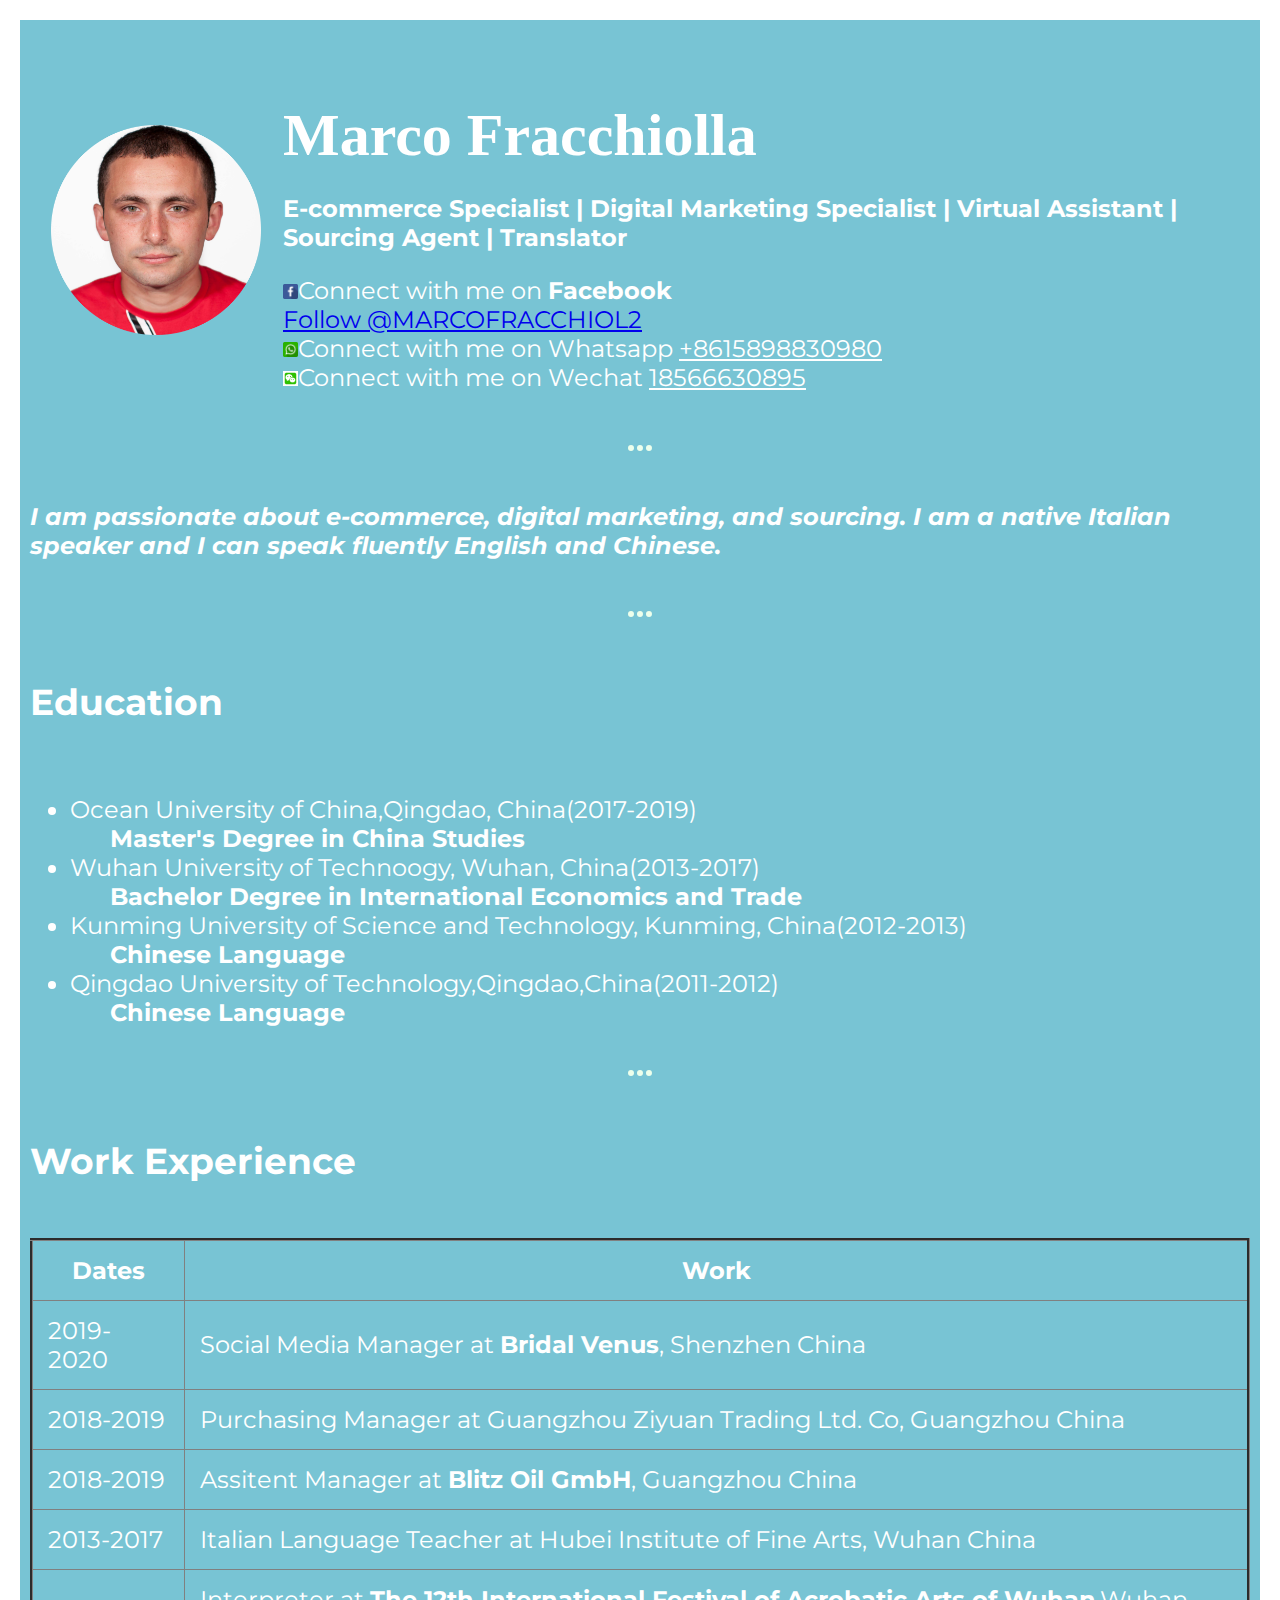
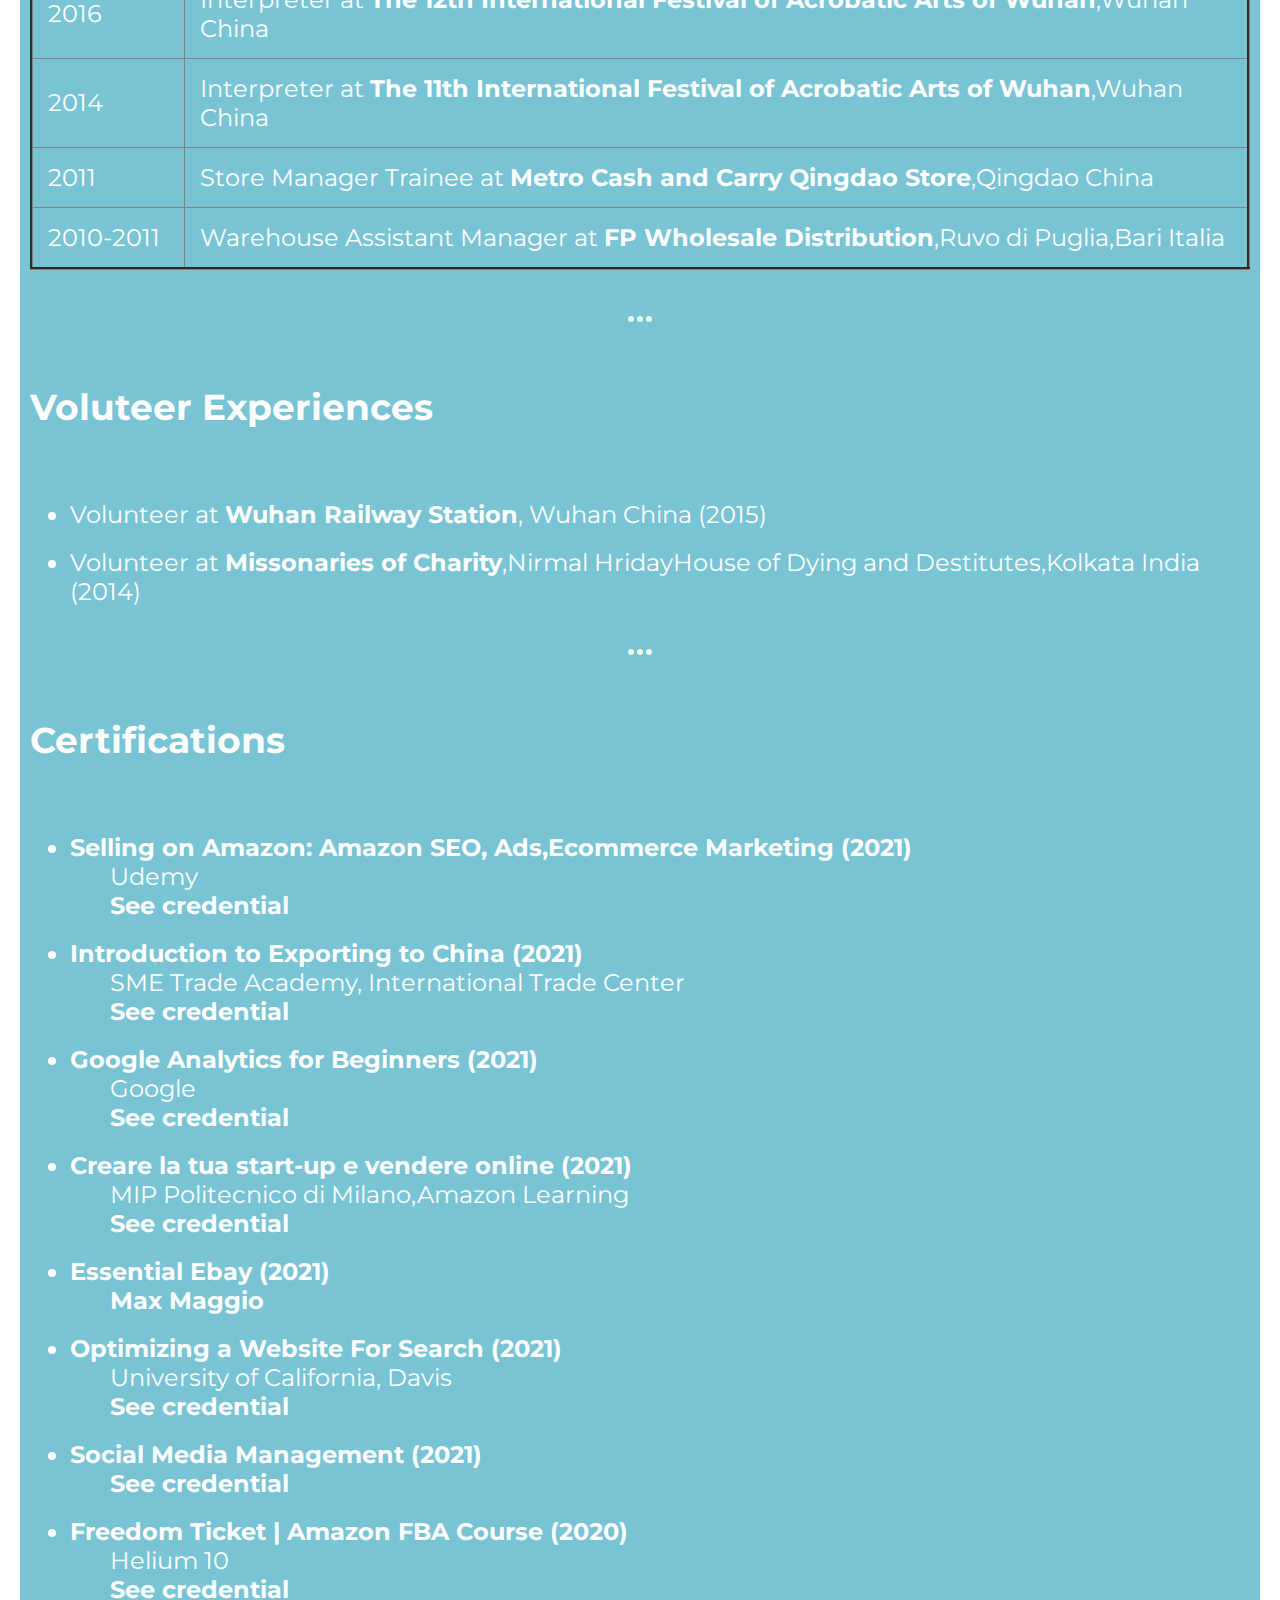
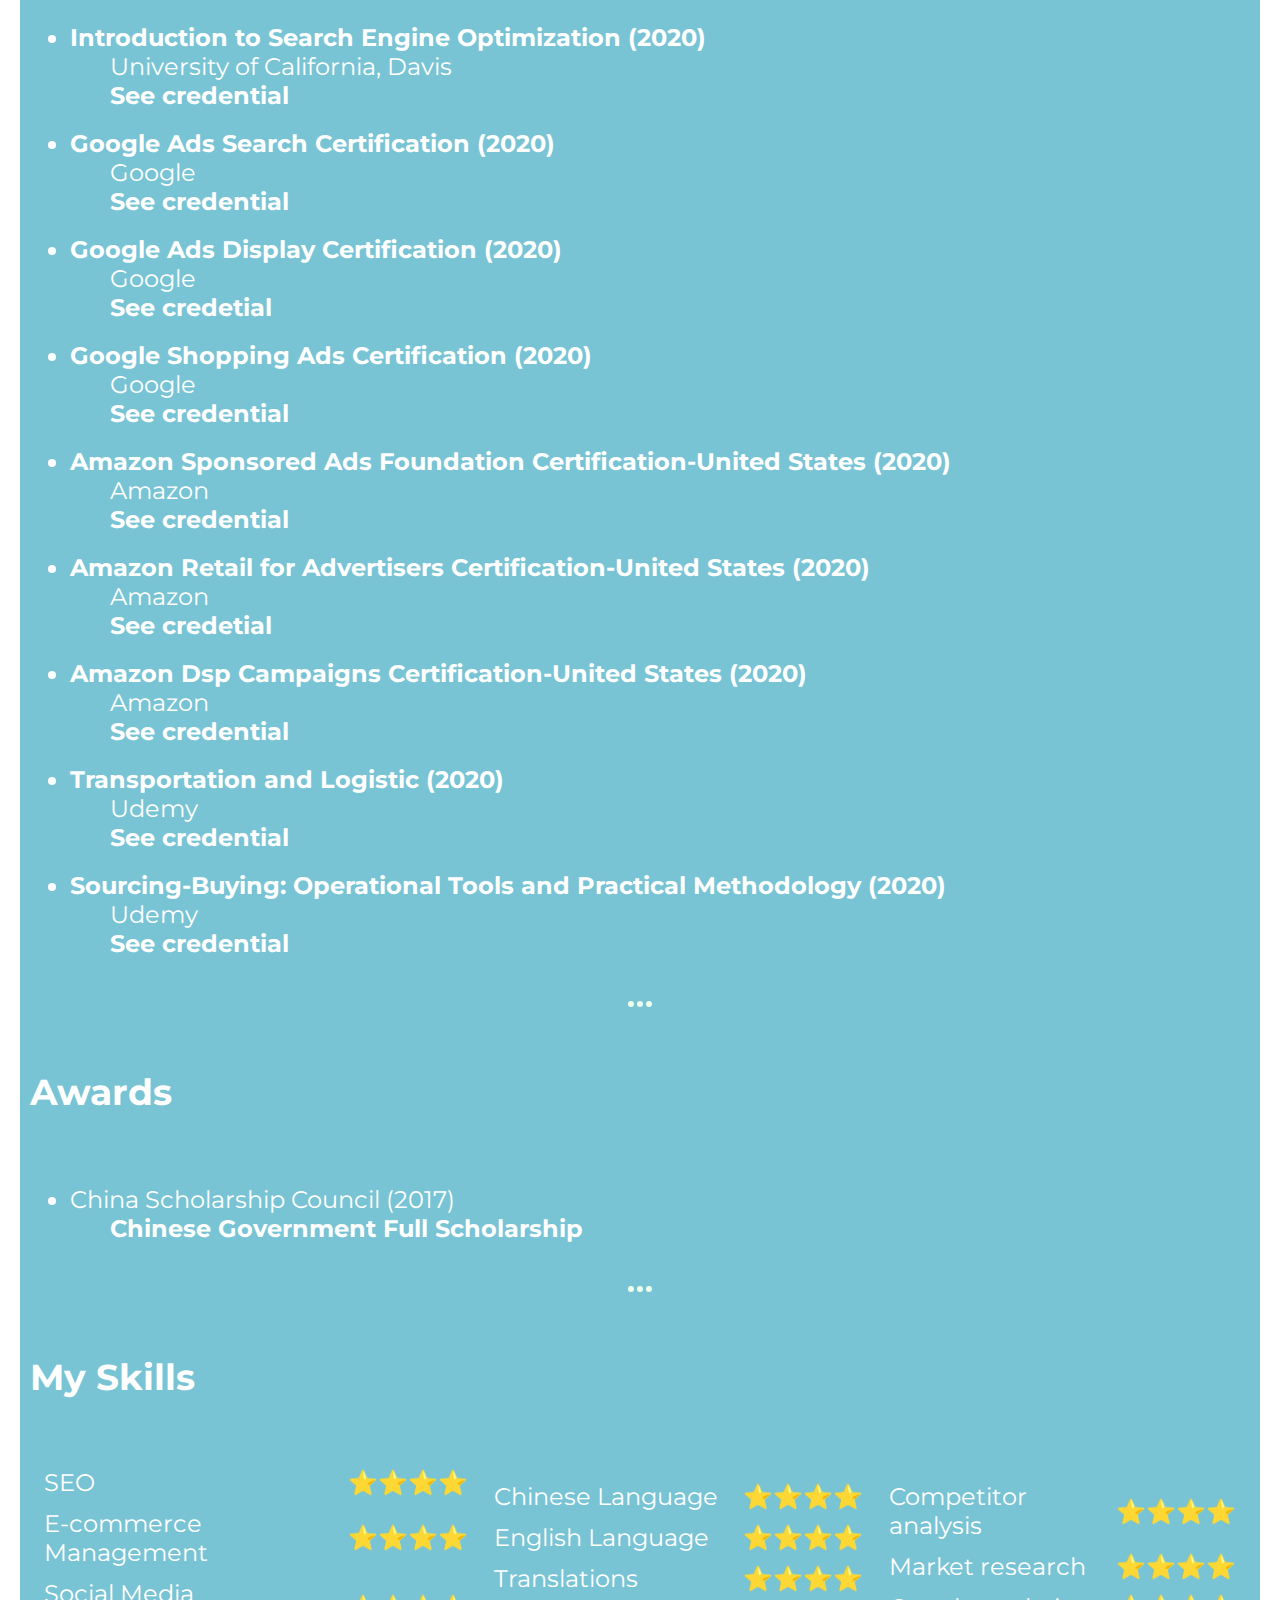
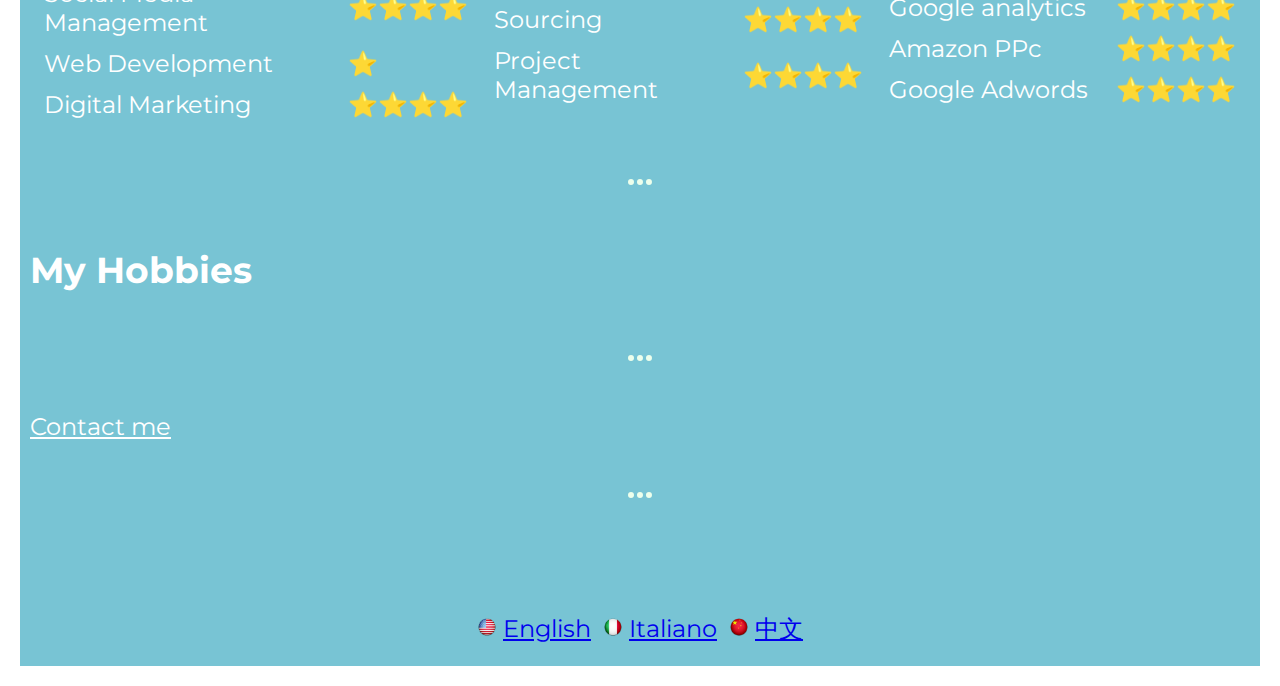
<file: index.html>
<!DOCTYPE html>
<html lang="en" dir="ltr">
<head>
  <meta charset="utf-8">
  <title>Marco's Personal site</title>
    <link rel="shortcut icon" href="favicon.ico?">
  <link rel="stylesheet" href="css/styles.css">
  <link rel="preconnect" href="https://fonts.gstatic.com">
<link href="https://fonts.googleapis.com/css2?family=Montserrat:wght@300&display=swap" rel="stylesheet">
  </head>

<body>
    <div>
    <table cellspacing="20">
      <td><img src="images/marco.png" width="210" height="210" alt="marco personal picture"></td>
      <td>
        <h2><a class="decoration" href="https://www.linkedin.com/in/marcofracchiolla/">Marco Fracchiolla</a><br>
        </h2>
        <p class="name"><strong>E-commerce Specialist | Digital Marketing Specialist | Virtual Assistant | Sourcing Agent | Translator</strong></p>
        <p>
          <img src="images/facebook.webp" width="15" height="15" alt="facebook icon">Connect with me on <a class="decoration" href="https://www.facebook.com/marco.fracchiolla.9"><strong>Facebook</strong> </a><br>
          <a href="https://twitter.com/MARCOFRACCHIOL2?ref_src=twsrc%5Etfw" class="twitter-follow-button" data-show-count="false">Follow @MARCOFRACCHIOL2</a>
          <script async src="https://platform.twitter.com/widgets.js" charset="utf-8"></script><br>
          <img src="images/whatsapp.webp" width="15" height="15" alt="whatsapp icon">Connect with me on Whatsapp <span>+8615898830980</span><br>
          <img src="images/wechat icon.jpg" width="15" height="15" alt="wechat icon">Connect with me on Wechat <span>18566630895</span>
        </p>
      </td>
    </table>
    <hr><br>
    <p class="style"><strong>I am passionate about e-commerce, digital marketing, and sourcing. I am a native Italian speaker and I can speak fluently English and Chinese.</strong></p><br>
    <hr><br>

    <h3>Education</h3><br>
    <ul>
      <li><a class="decoration"  href="http://eweb.ouc.edu.cn/"> Ocean University of China,</a>Qingdao, China(2017-2019)</li>
      <ol class="bold" type="i">
        Master's Degree in China Studies
      </ol>
      <li><a class="decoration"  href="http://english.whut.edu.cn/">Wuhan University of Technoogy,</a> Wuhan, China(2013-2017)</li>
      <ol class="bold" type="i">
        Bachelor Degree in International Economics and Trade
      </ol>
      <li><a class="decoration"  href="https://www.kmust.edu.cn/">Kunming University of Science and Technology,</a> Kunming, China(2012-2013)</li>
      <ol class="bold" type="i">
        Chinese Language
      </ol>
      <li><a class="decoration" href="https://www.qtech.edu.cn">Qingdao University of Technology,</a>Qingdao,China(2011-2012)</li>
      <ol class="bold" type="i">
        Chinese Language
      </ol>
    </ul><br>
    <hr><br>
    <h3>Work Experience</h3><br>
    <table class="table1" border="3" cellpadding="15">
      <thead>
        <tr>
          <th>Dates</th>
          <th>Work</th>
        </tr>
      </thead>
      <tbody>
        <tr>
          <td>2019-2020</td>
          <td>Social Media Manager at <a class="decoration"  href="https://www.bridalvenus.com/"><strong>Bridal Venus</strong>,</a> Shenzhen China</td>
        </tr>
        <tr>
          <td>2018-2019</td>
          <td>Purchasing Manager at Guangzhou Ziyuan Trading Ltd. Co, Guangzhou China</td>
        </tr>
        <tr>
          <td>2018-2019</td>
          <td>Assitent Manager at <a class="decoration" href="https://www.blitzoil.com/"><strong>Blitz Oil GmbH</strong>,</a> Guangzhou China</td>
        </tr>
        <tr>
          <td>2013-2017</td>
          <td>Italian Language Teacher at Hubei Institute of Fine Arts, Wuhan China</td>
        </tr>
        <tr>
          <td>2016</td>
          <td>Interpreter at <a class="decoration" href="http://en.hubei.gov.cn/special/HubeifromYangtzerivertotheworld/aclosetie/internationalexchanges/sports/201807/t20180705_1418096.shtml"><strong>The 12th International Festival of Acrobatic Arts of Wuhan</strong>,</a>Wuhan China
          </td>
        </tr>
        <tr>
          <td>2014</td>
          <td>Interpreter at <a class="decoration"  href="http://en.hubei.gov.cn/news/newslist/201410/t20141028_550796.shtml"><strong>The 11th International Festival of Acrobatic Arts of Wuhan</strong>,</a>Wuhan China</td>
        </tr>
        <tr>
          <td>2011</td>
          <td>Store Manager Trainee at <a class="decoration"  href="https://www.metro.cn/en/stores/qingdao-sifang"><strong>Metro Cash and Carry Qingdao Store</strong>,</a>Qingdao China</td>
        </tr>
        <tr>
          <td>2010-2011</td>
          <td>Warehouse Assistant Manager at <a class="decoration"  href="http://www.fpellicani.it/Pellicani/"><strong>FP Wholesale Distribution</strong>,</a>Ruvo di Puglia,Bari Italia</td>
        </tr>
    </table>
    <br>
    <br>
    <hr>
    <br>
    <h3>Voluteer Experiences</h3><br>
    <ul>
      <li>Volunteer at <strong>Wuhan Railway Station</strong>, Wuhan China (2015)</li><br>
      <li>Volunteer at <a class="decoration" href="https://www.motherteresa.org/missionaries-of-charity.html"><strong>Missonaries of Charity</strong>,</a><a class="decoration"  href="https://en.wikipedia.org/wiki/Kalighat_Home_for_the_Dying">Nirmal HridayHouse of Dying and
          Destitutes,</strong></a>Kolkata India (2014)</li>
    </ul><br>
    <hr><br>
    <h3>Certifications</h3><br>
    <ul>
      <li class="bold">Selling on Amazon: Amazon SEO, Ads,Ecommerce Marketing (2021)</li>
      <ol type="i">
        Udemy<br>
        <a class="decoration"  href="https://www.udemy.com/certificate/UC-5e866c0d-bd4d-4ea2-a640-72e95ecf8976/"><strong>See credential</strong></a>
      </ol><br>
      <li class="bold">Introduction to Exporting to China (2021)</li>
      <ol type="i">
        SME Trade Academy, International Trade Center <br>
        <a class="decoration" href="https://learning.intracen.org/blocks/itccertificates/list.php?download=local&issue=104741&sesskey=Bfw5by8dSB&contextid=111256"><strong>See credential</strong></a>
      </ol><br>
      <li class="bold">Google Analytics for Beginners (2021)</li>
      <ol type="i">Google<br>
        <a class="decoration" href="https://www.linkedin.com/sharing/share-offsite/?url=https%3A%2F%2Fanalytics.google.com%2Fanalytics%2Facademy%2Fcertificate%2Fjynjena2RmSV6KJFFkZT0w"><strong>See credential</strong></a>
      </ol><br>
      <li class="bold">Creare la tua start-up e vendere online (2021)</li>
      <ol type="i">
        <a class="decoration" href="https://www.som.polimi.it/la-scuola/chi-siamo/mip-graduate-school-of-business/">MIP Politecnico di Milano,</a><a class="decoration" href="https://services.amazon.it/accelera-con-amazon.html">Amazon Learning</a><br>
        <a class="decoration"  href="https://www.amazonlearning.ie.edu/gwc/certificate_download/X5GhxWwjmE"><strong>See credential</strong></a>
      </ol><br>
      <li class="bold">Essential Ebay (2021)</li>
      <ol type="i">
        <a class="decoration"  href="https://lab-bergamo.com/amember/product/corso-essential-ebay"><strong>Max Maggio</strong></a>
      </ol><br>
      <li class="bold">Optimizing a Website For Search (2021)</li>
      <ol type="i">
        University of California, Davis <br>
        <a class="decoration"  href="https://www.coursera.org/account/accomplishments/certificate/9MK648NJ3V4C"><strong>See credential</strong></a>
      </ol><br>
      <li class="bold">Social Media Management (2021)</li>
      <ol type="i">
         <a class="decoration"  href="https://www.coursera.org/account/accomplishments/certificate/MCNLCHPXBSFE"><strong>See credential</strong></a>
      </ol><br>
      <li class="bold">Freedom Ticket | Amazon FBA Course (2020)</li>
      <ol type="i">
        <a class="decoration"  href="https://www.helium10.com/">Helium 10</a><br>
        <a class="decoration"  href="https://www.credential.net/80880222-ddb8-4565-9d61-1123c7dfd679"><strong>See credential</strong></a>
      </ol><br>
      <li class="bold">Introduction to Search Engine Optimization (2020)</li>
      <ol type="i">
        University of California, Davis<br>
        <a class="decoration"  href="https://www.coursera.org/account/accomplishments/verify/CS29BLFF6G5A"><strong>See credential</strong></a>
      </ol><br>
      <li class="bold">Google Ads Search Certification (2020)</li>
      <ol type="i">
        Google <br>
        <a class="decoration"  href="https://skillshop.exceedlms.com/student/award/62435351"><strong>See credential</strong></a>
      </ol><br>
      <li class="bold">Google Ads Display Certification (2020)</li>
      <ol type="i">
        Google <br>
        <a class="decoration"  href="https://skillshop.exceedlms.com/student/award/62354100?referer=https%3A%2F%2Fskillshop.exceedlms.com%2Fstudent%2Fpath%2F18061%2Factivity%2F25103"><strong>See credetial</strong></a><br>
      </ol><br>
      <li class="bold">Google Shopping Ads Certification (2020)</li>
      <ol type="i">
        Google <br>
        <a class="decoration"  href="https://skillshop.exceedlms.com/student/award/63798653?referer=https%3A%2F%2Fskillshop.exceedlms.com%2Fstudent%2Fpath%2F18287%2Factivity%2F25881%3Fconfirm_disclaimer%3Dtrue%26id%3D18215"><strong>See credential</strong></a>
      </ol><br>
      <li class="bold">Amazon Sponsored Ads Foundation Certification-United States (2020)</li>
      <ol type="i">
        Amazon <br>
        <a class="decoration"  href="https://learningconsole.amazonadvertising.com/student/award/615896?referer=https%3A%2F%2Flearningconsole.amazonadvertising.com%2Fstudent%2Fpath%2F1535%2Factivity%2F1544%3Fconfirm_disclaimer%3Dtrue%26id%3D1536"><strong>See credential</strong></a>
      </ol><br>
      <li class="bold">Amazon Retail for Advertisers Certification-United States (2020)</li>
      <ol type="i">
        Amazon <br>
        <a class="decoration" href="https://learningconsole.amazonadvertising.com/student/award/615915?referer=https%3A%2F%2Flearningconsole.amazonadvertising.com%2Fstudent%2Fpath%2F1523%2Factivity%2F1492%3Fconfirm_disclaimer%3Dtrue%26id%3D1526"><strong>See credetial</strong></a>
      </ol><br>
      <li class="bold">Amazon Dsp Campaigns Certification-United States (2020)</li>
      <ol type="i">
        Amazon <br>
        <a class="decoration"  href="https://learningconsole.amazonadvertising.com/student/award/618527?referer=https%3A%2F%2Flearningconsole.amazonadvertising.com%2Fstudent%2Fpath%2F1532%2Factivity%2F1532%3Fconfirm_disclaimer%3Dtrue%26id%3D1534"><strong>See credential</strong></a>
      </ol><br>
      <li class="bold">Transportation and Logistic (2020)</li>
      <ol type="i">
        Udemy <br>
        <a class="decoration"  href="https://www.udemy.com/certificate/UC-3b5ac90c-547f-48ec-8812-6cfb21bff811/"><strong>See credential</strong></a>
      </ol><br>
      <li class="bold">Sourcing-Buying: Operational Tools and Practical Methodology (2020)</li>
      <ol type="i">
        Udemy <br>
        <a class="decoration"  href="https://www.udemy.com/certificate/UC-02016c89-0830-451f-bb23-9c3d86291e77/"><strong>See credential</strong></a>
      </ol>
    </ul><br>
    <hr><br>
    <h3>Awards</h3><br>
    <ul>
      <li> China Scholarship Council (2017)</li>
      <ol type="i">
        <a class="decoration"  href="https://www.csc.edu.cn/"><strong>Chinese Government Full Scholarship</strong></a>
      </ol>
    </ul><br>
    <hr><br>
    <h3>My Skills</h3><br>
    <table>
      <tr>
        <td>
          <table cellspacing="10">
            <tr>
              <td>SEO</td>
              <td>⭐⭐⭐⭐</td>
            </tr>
            <tr>
              <td>E-commerce Management</td>
              <td>⭐⭐⭐⭐</td>
            </tr>
            <tr>
              <td>Social Media Management</td>
              <td>⭐⭐⭐⭐ </td>
            </tr>
            <tr>
              <td>Web Development</td>
              <td>⭐</td>
            </tr>
            <tr>
              <td>Digital Marketing</td>
              <td>⭐⭐⭐⭐</td>
            </tr>
          </table>
        </td>
        <td>
          <table cellspacing="10">
            <tr>
              <td>Chinese Language</td>
              <td>⭐⭐⭐⭐</td>
            </tr>
            <tr>
              <td>English Language</td>
              <td>⭐⭐⭐⭐</td>
            </tr>
            <tr>
              <td>Translations</td>
              <td>⭐⭐⭐⭐ </td>
            </tr>
            <tr>
              <td>Sourcing</td>
              <td>⭐⭐⭐⭐</td>
            </tr>
            <tr>
              <td>Project Management</td>
              <td>⭐⭐⭐⭐</td>
            </tr>
          </table>
        </td>
        <td>
          <table cellspacing="10">
            <tr>
              <td>Competitor analysis</td>
              <td>⭐⭐⭐⭐</td>
            </tr>
            <tr>
              <td>Market research</td>
              <td>⭐⭐⭐⭐</td>
            </tr>
            <tr>
              <td>Google analytics</td>
              <td>⭐⭐⭐⭐ </td>
            </tr>
            <tr>
              <td>Amazon PPc</td>
              <td>⭐⭐⭐⭐</td>
            </tr>
            <tr>
              <td>Google Adwords</td>
              <td>⭐⭐⭐⭐</td>
            </tr>
          </table>
        </td>
      </tr>
    </table>
    <br>
    <br>
    <hr><br>
    <h3><a class="decoration"  href="hobbies.html">My Hobbies<a href="hobbies.html"></h3>
    <br>
    <hr>
    <br>
    <p id="contact"> <a class="color"  href="ContactMe.html">Contact me</a></p>
    <br>
    <hr><br>
    <p><br>
      <center>
        <table cellspacing="10">
          <tr>
            <td> <img src="images/usa.flag.icon.png" width="20" height="20" alt="usa flag icon"> <a href="index.html">English</a></td>
            <td> <img src="images/italy.flag.png" width="20" height="20" alt="italian flag icon"> <a href="italian.html">Italiano</a></td>
            <td> <img src="images/china.flag.png" width="20" height="20" alt="chinese flag icon"> <a href="chinese.html">中文</a></td>
          </tr>
        </table>

      </center>
  </div>
</body>



</html>
</file>
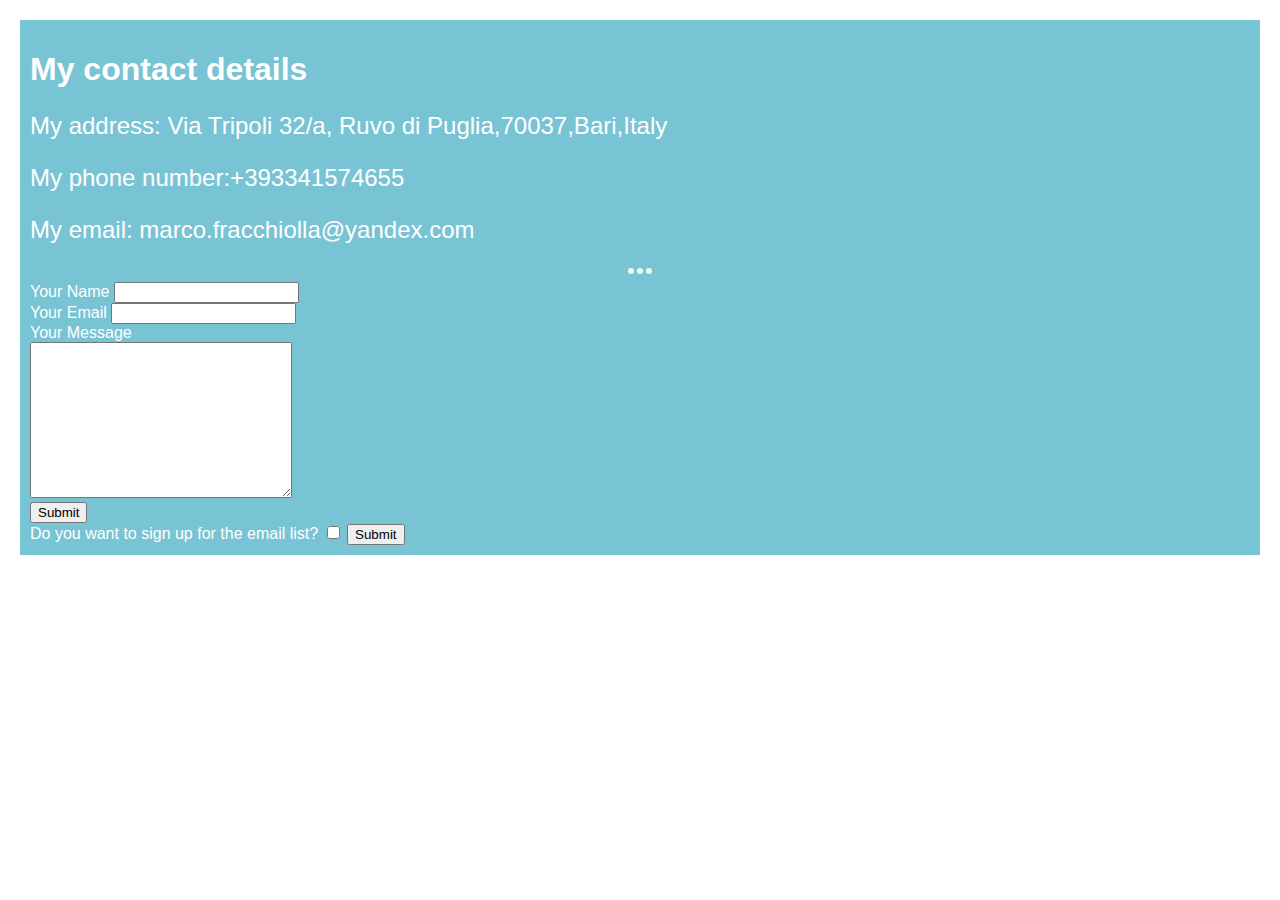
<file: ContactMe.html>
<!DOCTYPE html>
<html lang="en" dir="ltr">
  <head>
    <meta charset="utf-8">
    <title>Contact Me</title>
      <link rel="icon" href="favicon.ico">
        <link rel="stylesheet" href="css/styles.css">
  </head>
  <body>
    <div>
  <h1>My contact details</h1>
    <p>My address: Via Tripoli 32/a, Ruvo di Puglia,70037,Bari,Italy</p>
    <p>My phone number:+393341574655</p>
    <p>My email: marco.fracchiolla@yandex.com</p>
<hr>
    <form class="" action="mailto:marco.fracchiolla@yandex.com" method="post" enctype="text/plain">
      <label for="">Your Name</label>
      <input type="text" name="Your Name" value=""><br>
      <label for="">Your Email</label>
      <input type="email" name="Your Email" value=""><br>
      <label>Your Message</label><br>
      <textarea name="Your message" rows="10" cols="30"></textarea><br>
      <input type="submit" name=""><br>
                <label for="">Do you want to sign up for the email list?</label>
      <input type="checkbox" name="" value="">
      <input type="submit" name="">

    </form>
  </div>
      </body>
</html>
</file>
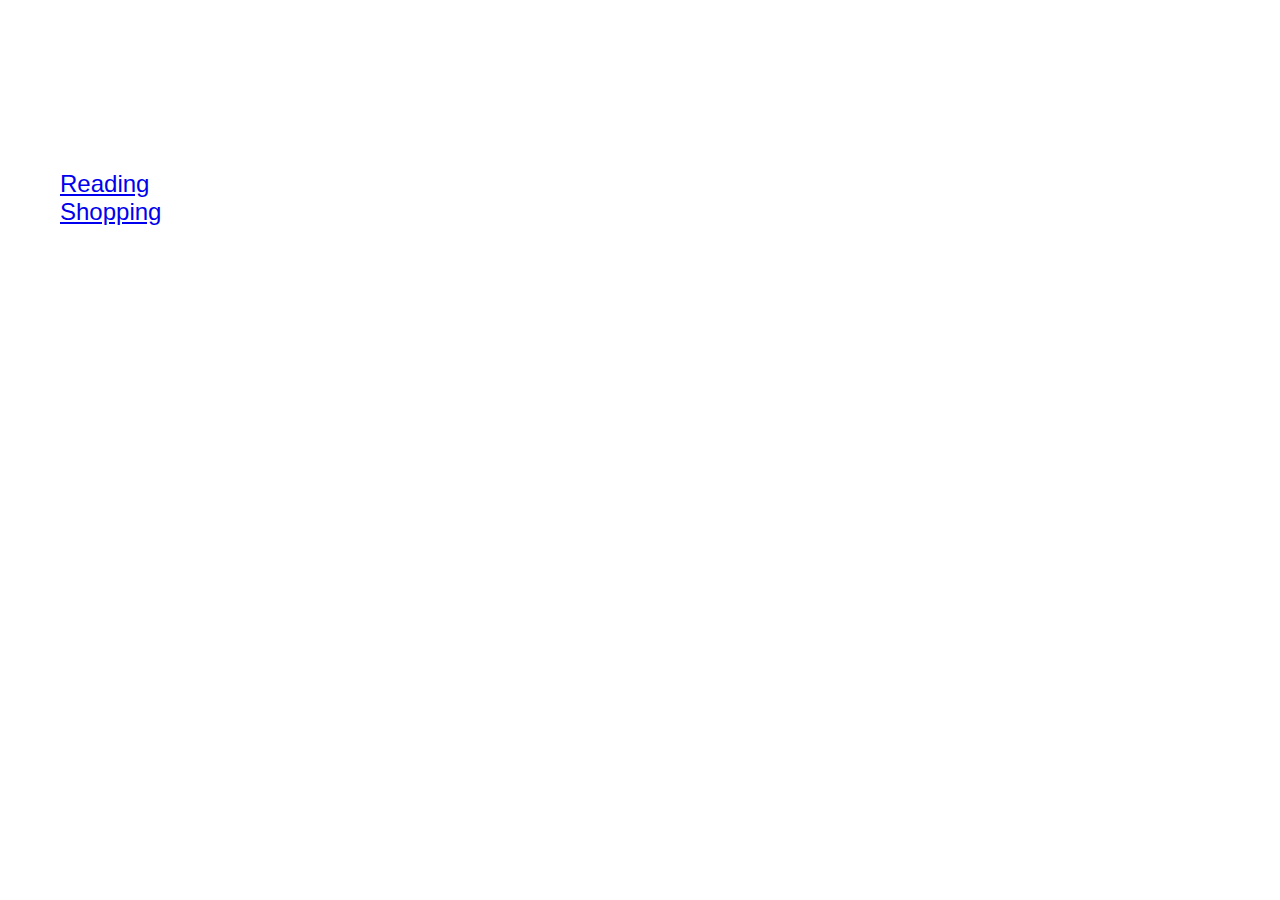
<file: hobbies.html>
<!DOCTYPE html>
<html lang="en" dir="ltr">
  <head>
    <meta charset="utf-8">
    <title>My Hobbies</title>
      <link rel="shortcut icon" href="images/marco.pic.tiny.jpg">
        <link rel="stylesheet" href="css/styles.css">
  </head>
  <body>
    <h3>Hobbies</h3>
    <ol type="i">
      <li>Hiking</li>
      <li>Biking</li>
      <li><a href="https://www.ebay.it/str/chunamona168#">Reading</a></li>
      <li><a href="https://www.ebay.it/str/chunamona168">Shopping</a></li>
    </ol>
    </body>
</html>
</file>
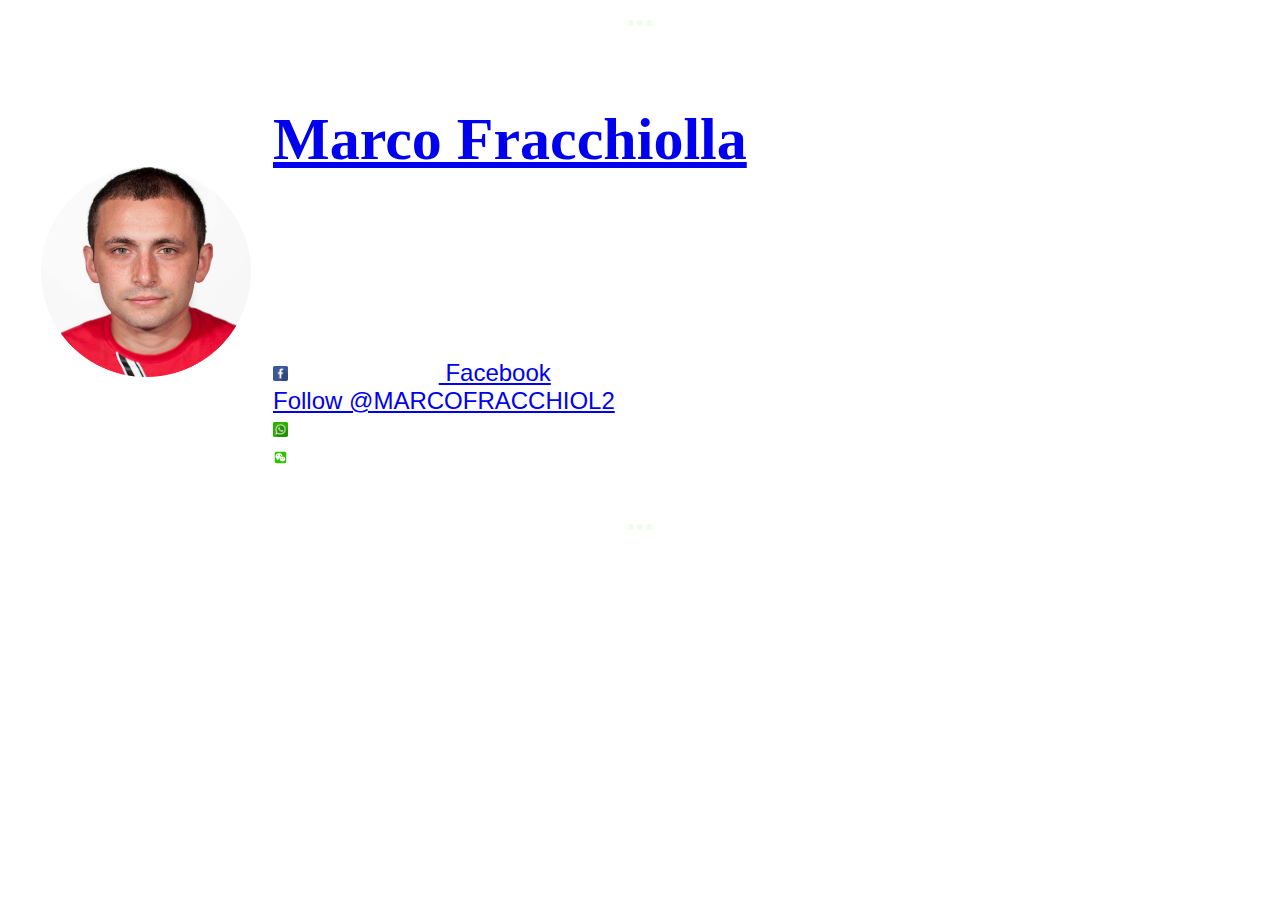
<file: italian.html>
<!DOCTYPE html>
<html lang="en" dir="ltr">
  <head>
    <meta charset="utf-8">
    <title>Sito Personale di Marco</title>
      <link rel="icon"  href="favicon.ico">
        <link rel="stylesheet" href="css/styles.css">
  </head>
  <body>
    <hr>
    <body>
      <table cellspacing="20">
        <td><img src="images/marco.png"width="210"height="210"alt="marco personal picture"></td>
        <td><h2><a href="https://www.linkedin.com/in/marcofracchiolla/">Marco Fracchiolla</a><br>
          马可
        </h2>
        <p><strong>Specialista E-commerce |Specialista di Digital Marketing | Sourcing Agent | Traduttore</strong></p>
    </h2>
        <p>
     <img src="images/facebook.webp" width="15" height="15"  alt="facebook icon">Aggiungimi su<a href="https://www.facebook.com/marco.fracchiolla.9"> Facebook</a><br>
      <a href="https://twitter.com/MARCOFRACCHIOL2?ref_src=twsrc%5Etfw" class="twitter-follow-button" data-show-count="false">Follow @MARCOFRACCHIOL2</a><script async src="https://platform.twitter.com/widgets.js" charset="utf-8"></script><br>
        <img src="images/whatsapp.webp" width="15" height="15"  alt="whatsapp icon">Aggiungimi su Whatsapp <span>+8615898830980</span><br>
        <img src="images/wechat icon.jpg" width="15" height="15"  alt="wechat icon">aggiungimi su Wechat <span>18566630895</span></p>
        </td>
      </table>
      <hr>
  </body>
</html>
</file>
<file: css/styles.css>
/********************************TAG SELECTORS************************/
body {
margin: 20px;
  font-family: "Montserrat", Verdana, Arial, sans-serif;
  color: white;
}

div {
  background-color: #78c4d4;
   padding: 10px;

}

hr {
  border-style: none;
  border-top-style: dotted;
  border-color: #edffec;
  border-width: 6px;
  width: 2%;
}
h2 {
  color: white;
  font-family: serif;
  font-size: 250%;
  font-style: normal;
  margin-bottom: 0;
  }
h3 {
  color: white;
  font-size: 225%;
}

li {
  font-size: x-large;
}
p {
  font-size: x-large;
}

span {
  text-decoration: underline;
}

table {
    font-size: x-large;
  }
ol {
  font-size: x-large;
}

/********************************CLASS SELECTORS**********************************/
.bold {
   font-weight: bold;
}

.color {
  color: white;
}

.decoration {
  color: white;
  text-decoration: none;
}


.style {
  font-style: oblique;
}

.table1 {
  border-collapse: collapse;
}
/******************************ID SELECTORS**************************************/
#contact {
  font-size: x-large;
}
</file>
